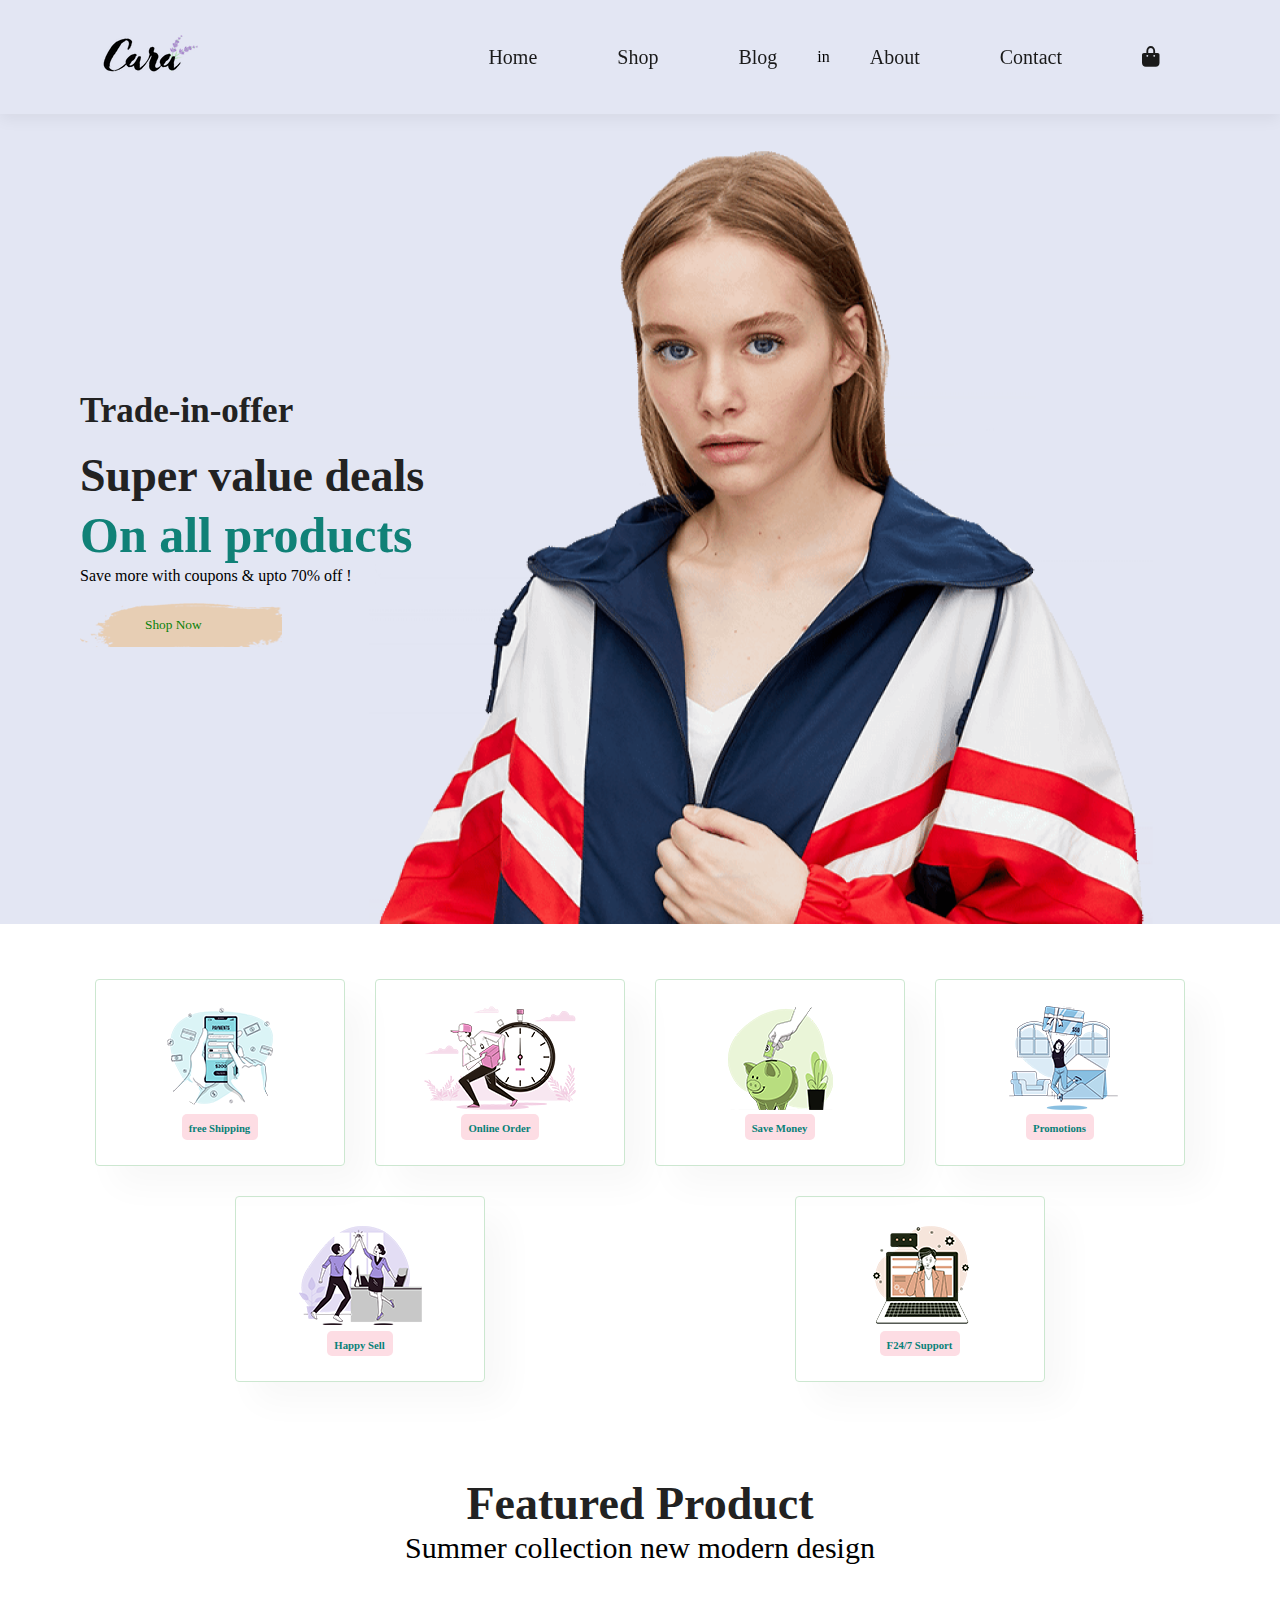
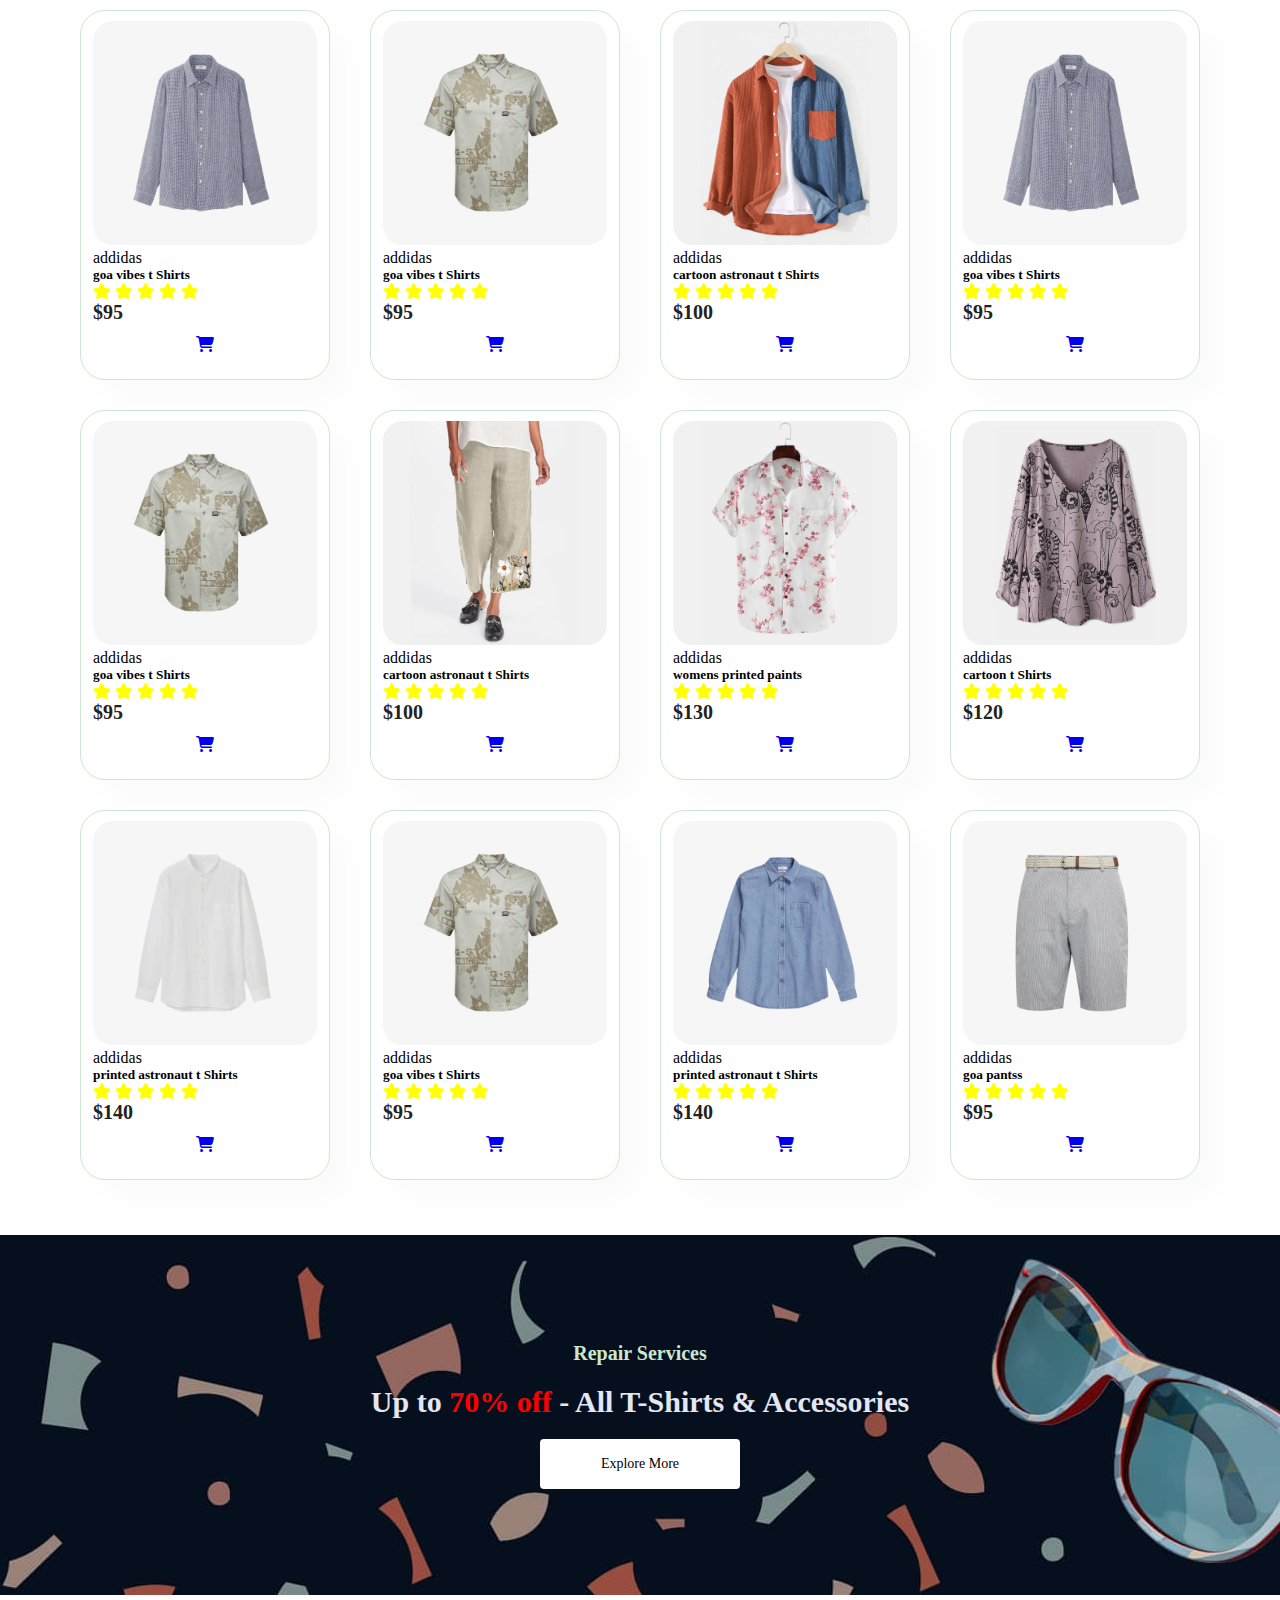
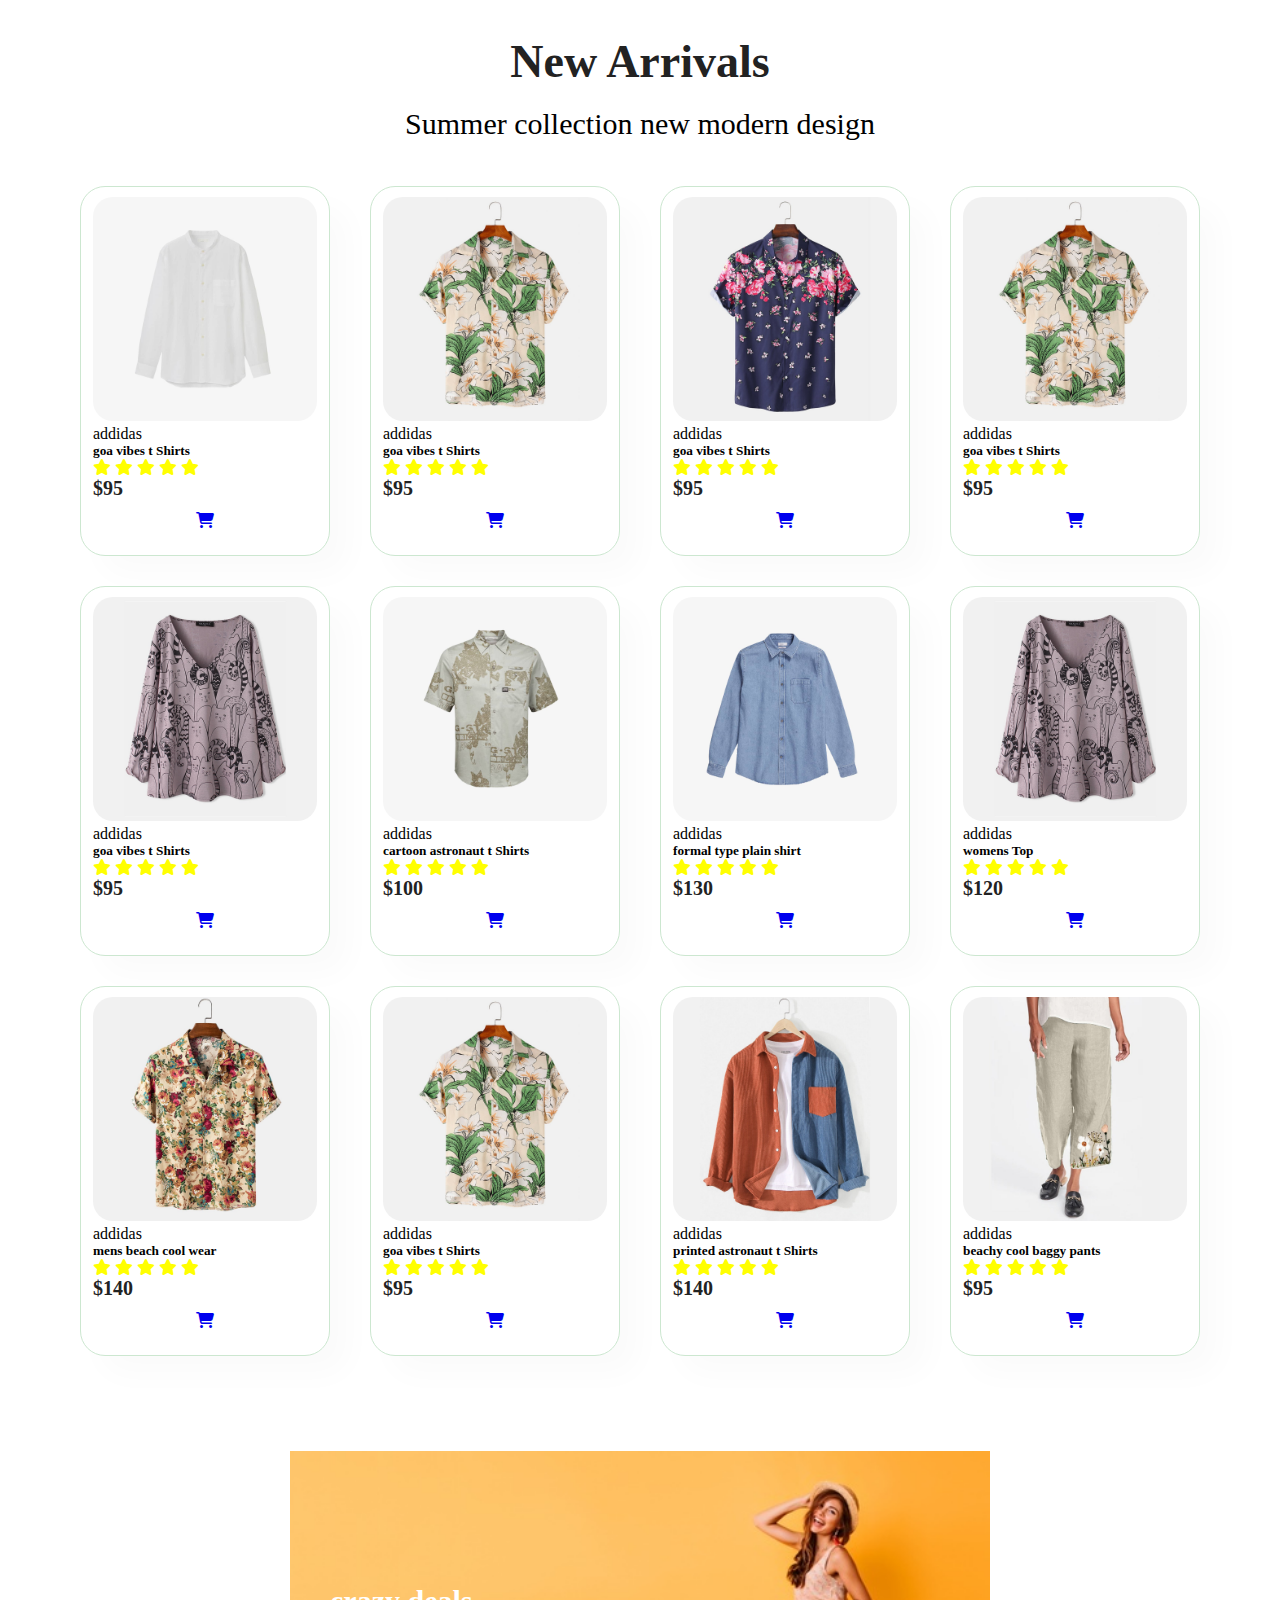
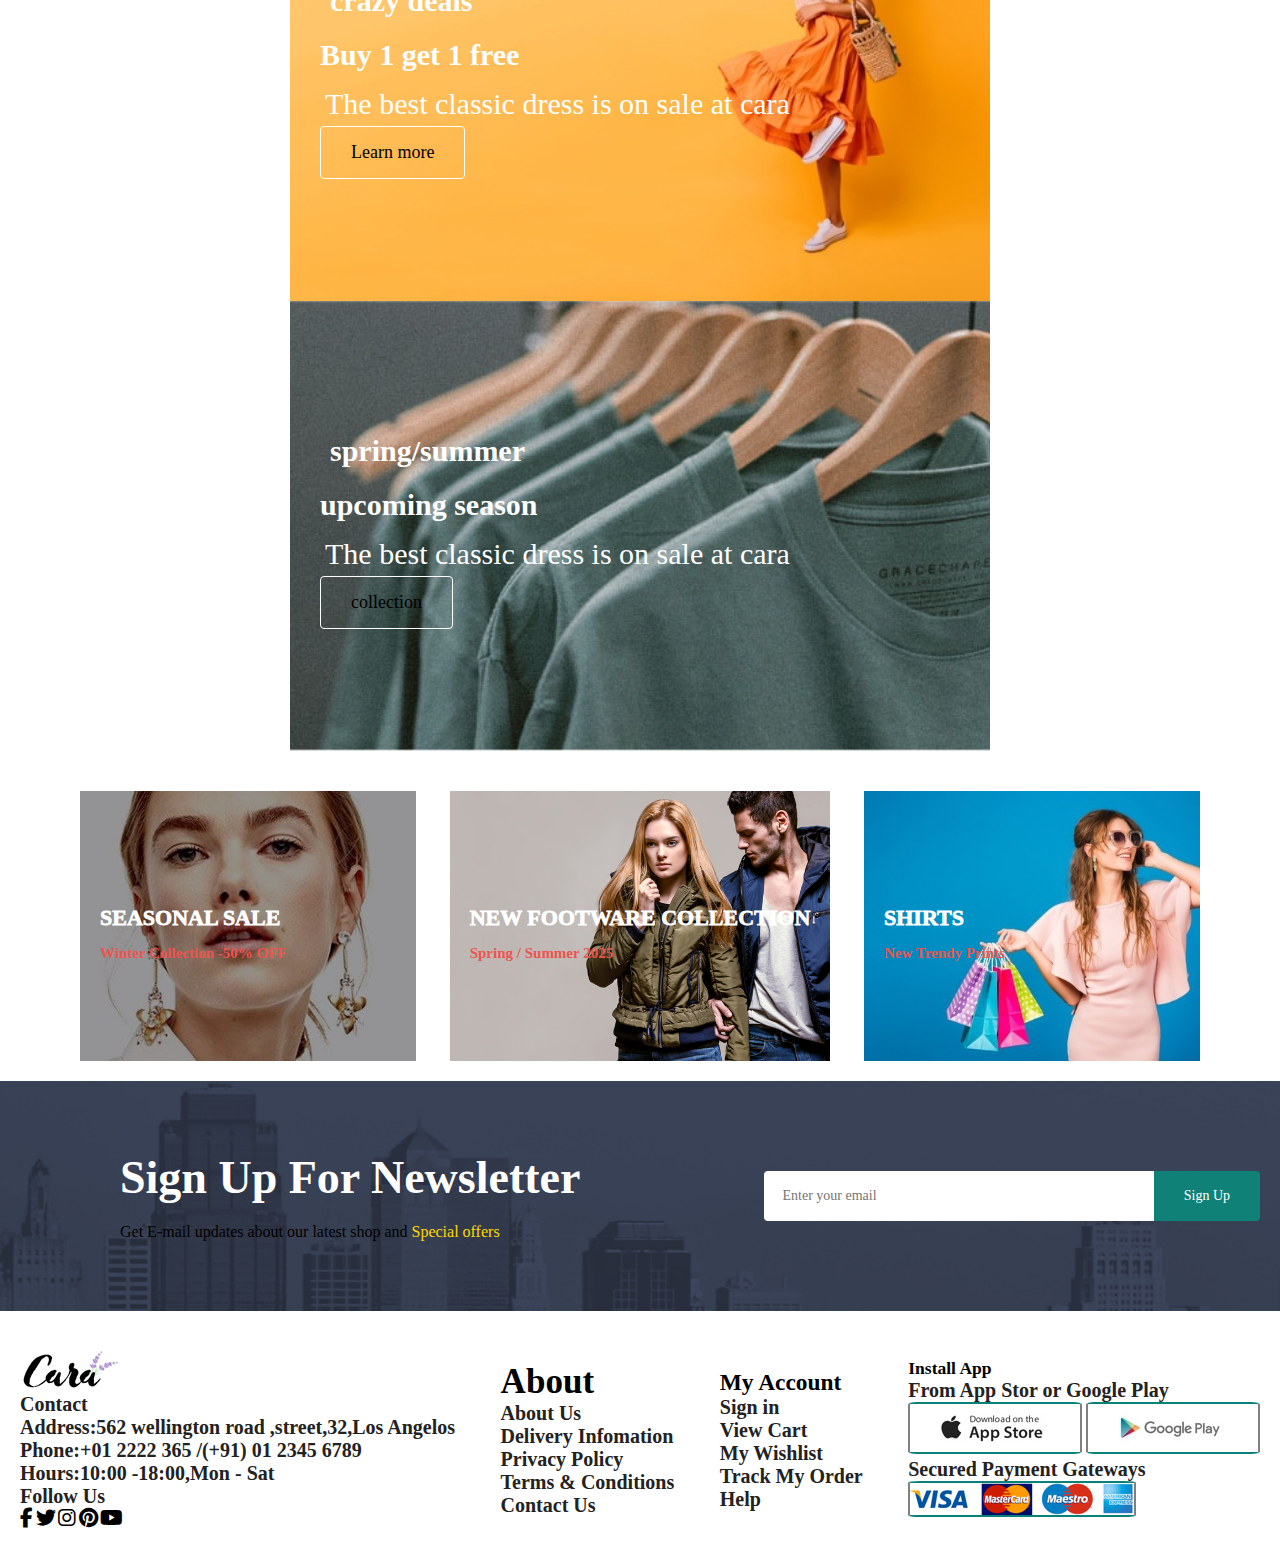
<file: e commerce website project/index.html>
<!DOCTYPE html>
<html lang="en">
<head>
    <meta charset="UTF-8">
    <meta name="viewport" content="width=device-width, initial-scale=1.0">
    <title>E-commerce website</title>
    <link rel="stylesheet" href="style.css">
    <link rel="stylesheet" href="https://cdnjs.cloudflare.com/ajax/libs/font-awesome/6.7.2/css/all.min.css" />
</head>
<body>

    <section id ="header">
        <a href="#"><img src="logo (1).png" class="logo"></a>
        <div>
           <ul id="navbar">
                <li><a class="active" href="Home.html">Home</a></li>
                <li><a href="Shop.html">Shop</a></li>
                <li><a href="Blog.html">Blog</a></li>
                in<li><a href="About.html">About</a></li>
                <li><a href="Contact.html">Contact</a></li>
                <li id="lg-bag"><a href="cart.html"><i class="fa-solid fa-bag-shopping"></i></a></li>
                <a href="#" id="close"><i class="fa-solid fa-xmark"></i></a>
            </ul>
        </div>
        <div class="mobile">
            
            <a href="cart.html"><i class="fa-solid fa-bag-shopping"></i></a>
            <i id="bar" class="fas fa-outdent"></i>
        </div>
    </section>

    <section id="hero">
        <h4>Trade-in-offer</h4>
        <br>
        <h2>Super value deals</h2>
        <h1>On all products</h1>
        <p>Save more with coupons & upto 70% off ! </p>
        <br>
        
        <button>Shop Now </button>
    </section>

    <section id="feature" class="section-p1">
        <div class="fe-box">
            <img src="features/f1.png" >
            <h6>free Shipping</h6>
        </div>
        <div class="fe-box">
            <img src="features/f2.png" >
            <h6>Online Order</h6>
        </div>
        <div class="fe-box">
            <img src="features/f3.png" >
            <h6>Save Money</h6>
        </div>
        <div class="fe-box">
            <img src="features/f4.png" >
            <h6>Promotions</h6>
        </div>
        <div class="fe-box">
            <img src="features/f5.png" >
            <h6>Happy Sell</h6>
        </div>
        <div class="fe-box">
            <img src="features/f6.png" >
            <h6>F24/7 Support</h6>
        </div>

    </section>

    <section id="product1" class="section-p1">
        <h2>Featured Product </h2>
        <p>Summer collection new modern design</p>
        <div class="procontainer">
            
            <div class="pro">
                <img src="product/n2.jpg" >               
                <div class="des">
                    <span>addidas</span>
                    <h5>goa vibes t Shirts</h5>
                    <div class="star">
                        <i class="fas fa-star"></i>
                        <i class="fas fa-star"></i>
                        <i class="fas fa-star"></i>
                        <i class="fas fa-star"></i>
                        <i class="fas fa-star"></i>
                    </div>
                    <h4>$95</h4>
                </div>
                <a href="#"><i class="fa-solid fa-cart-shopping cart"></i></a>
            </div>
            <div class="pro">
                <img src="product/n4.jpg" >               
                <div class="des">
                    <span>addidas</span>
                    <h5>goa vibes t Shirts</h5>
                    <div class="star">
                        <i class="fas fa-star"></i>
                        <i class="fas fa-star"></i>
                        <i class="fas fa-star"></i>
                        <i class="fas fa-star"></i>
                        <i class="fas fa-star"></i>
                    </div>
                    <h4>$95</h4>
                </div>
                <a href="#"><i class="fa-solid fa-cart-shopping cart"></i></a>
            </div>


            

            <div class="pro">
                <img src="product/f6.jpg" >             
                <div class="des">
                    <span>addidas</span>
                    <h5>cartoon astronaut t Shirts</h5>
                    <div class="star">
                        <i class="fas fa-star"></i>
                        <i class="fas fa-star"></i>
                        <i class="fas fa-star"></i>
                        <i class="fas fa-star"></i>
                        <i class="fas fa-star"></i>
                    </div>
                    <h4>$100</h4>
                </div>
                <a href="#"><i class="fa-solid fa-cart-shopping cart"></i></a>
            </div>
            <div class="pro">
                <img src="product/n2.jpg" >               
                <div class="des">
                    <span>addidas</span>
                    <h5>goa vibes t Shirts</h5>
                    <div class="star">
                        <i class="fas fa-star"></i>
                        <i class="fas fa-star"></i>
                        <i class="fas fa-star"></i>
                        <i class="fas fa-star"></i>
                        <i class="fas fa-star"></i>
                    </div>
                    <h4>$95</h4>
                </div>
                <a href="#"><i class="fa-solid fa-cart-shopping cart"></i></a>
            </div>
            <div class="pro">
                <img src="product/n4.jpg" >               
                <div class="des">
                    <span>addidas</span>
                    <h5>goa vibes t Shirts</h5>
                    <div class="star">
                        <i class="fas fa-star"></i>
                        <i class="fas fa-star"></i>
                        <i class="fas fa-star"></i>
                        <i class="fas fa-star"></i>
                        <i class="fas fa-star"></i>
                    </div>
                    <h4>$95</h4>
                </div>
                <a href="#"><i class="fa-solid fa-cart-shopping cart"></i></a>
            </div>

            <div class="pro">
                <img src="product/f7.jpg" >             
                <div class="des">
                    <span>addidas</span>
                    <h5>cartoon astronaut t Shirts</h5>
                    <div class="star">
                        <i class="fas fa-star"></i>
                        <i class="fas fa-star"></i>
                        <i class="fas fa-star"></i>
                        <i class="fas fa-star"></i>
                        <i class="fas fa-star"></i>
                    </div>
                    <h4>$100</h4>
                </div>
                <a href="#"><i class="fa-solid fa-cart-shopping cart"></i></a>
            </div>
            

              <div class="pro">
                <img src="product/f4.jpg" >               
                <div class="des">
                    <span>addidas</span>
                    <h5>womens printed paints </h5>
                    <div class="star">
                        <i class="fas fa-star"></i>
                        <i class="fas fa-star"></i>
                        <i class="fas fa-star"></i>
                        <i class="fas fa-star"></i>
                        <i class="fas fa-star"></i>
                    </div>
                    <h4>$130</h4>
                </div>
                <a href="#"><i class="fa-solid fa-cart-shopping cart"></i></a>
            </div>

            <div class="pro">
                <img src="product/f8.jpg" >               
                <div class="des">
                    <span>addidas</span>
                    <h5>cartoon  t Shirts</h5>
                    <div class="star">
                        <i class="fas fa-star"></i>
                        <i class="fas fa-star"></i>
                        <i class="fas fa-star"></i>
                        <i class="fas fa-star"></i>
                        <i class="fas fa-star"></i>
                    </div>
                    <h4>$120</h4>
                </div>
                <a href="#"><i class="fa-solid fa-cart-shopping cart"></i></a>
            </div>

            <div class="pro">
                <img src="product/n3.jpg" >               
                <div class="des">
                    <span>addidas</span>
                    <h5>printed astronaut t Shirts</h5>
                    <div class="star">
                        <i class="fas fa-star"></i>
                        <i class="fas fa-star"></i>
                        <i class="fas fa-star"></i>
                        <i class="fas fa-star"></i>
                        <i class="fas fa-star"></i>
                    </div>
                    <h4>$140</h4>
                </div>
                <a href="#"><i class="fa-solid fa-cart-shopping cart"></i></a>
            </div>
            <div class="pro">
                <img src="product/n4.jpg" >               
                <div class="des">
                    <span>addidas</span>
                    <h5>goa vibes t Shirts</h5>
                    <div class="star">
                        <i class="fas fa-star"></i>
                        <i class="fas fa-star"></i>
                        <i class="fas fa-star"></i>
                        <i class="fas fa-star"></i>
                        <i class="fas fa-star"></i>
                    </div>
                    <h4>$95</h4>
                </div>
                <a href="#"><i class="fa-solid fa-cart-shopping cart"></i></a>
            </div>

            <div class="pro">
                <img src="product/n5.jpg" >               
                <div class="des">
                    <span>addidas</span>
                    <h5>printed astronaut t Shirts</h5>
                    <div class="star">
                        <i class="fas fa-star"></i>
                        <i class="fas fa-star"></i>
                        <i class="fas fa-star"></i>
                        <i class="fas fa-star"></i>
                        <i class="fas fa-star"></i>
                    </div>
                    <h4>$140</h4>
                </div>
                <a href="#"><i class="fa-solid fa-cart-shopping cart"></i></a>
            </div>
            <div class="pro">
                <img src="product/n6.jpg" >               
                <div class="des">
                    <span>addidas</span>
                    <h5>goa pantss</h5>
                    <div class="star">
                        <i class="fas fa-star"></i>
                        <i class="fas fa-star"></i>
                        <i class="fas fa-star"></i>
                        <i class="fas fa-star"></i>
                        <i class="fas fa-star"></i>
                    </div>
                    <h4>$95</h4>
                </div>
                <a href="#"><i class="fa-solid fa-cart-shopping cart"></i></a>
            </div>
    
                
        </div>
   

    </section>

    <section id ="banner">
        <h4>Repair Services</h4>
        
        <h2>Up to <span>70% off</span> - All T-Shirts & Accessories</h2>
        
        <button class="normal">Explore More</button>
    </section>

    <section id="product1" class="section-p1">
        <h2>New Arrivals  </h2>
        <br>
        <p>Summer collection new modern design</p>
        <div class="procontainer">
            
            <div class="pro">
                <img src="product/n3.jpg" >               
                <div class="des">
                    <span>addidas</span>
                    <h5>goa vibes t Shirts</h5>
                    <div class="star">
                        <i class="fas fa-star"></i>
                        <i class="fas fa-star"></i>
                        <i class="fas fa-star"></i>
                        <i class="fas fa-star"></i>
                        <i class="fas fa-star"></i>
                    </div>
                    <h4>$95</h4>
                </div>
                <a href="#"><i class="fa-solid fa-cart-shopping cart"></i></a>
            </div>
            <div class="pro">
                <img src="product/f2.jpg" >               
                <div class="des">
                    <span>addidas</span>
                    <h5>goa vibes t Shirts</h5>
                    <div class="star">
                        <i class="fas fa-star"></i>
                        <i class="fas fa-star"></i>
                        <i class="fas fa-star"></i>
                        <i class="fas fa-star"></i>
                        <i class="fas fa-star"></i>
                    </div>
                    <h4>$95</h4>
                </div>
                <a href="#"><i class="fa-solid fa-cart-shopping cart"></i></a>
            </div>
            <div class="pro">
                <img src="product/f5.jpg" >               
                <div class="des">
                    <span>addidas</span>
                    <h5>goa vibes t Shirts</h5>
                    <div class="star">
                        <i class="fas fa-star"></i>
                        <i class="fas fa-star"></i>
                        <i class="fas fa-star"></i>
                        <i class="fas fa-star"></i>
                        <i class="fas fa-star"></i>
                    </div>
                    <h4>$95</h4>
                </div>
                <a href="#"><i class="fa-solid fa-cart-shopping cart"></i></a>
            </div>
            <div class="pro">
                <img src="product/f2.jpg" >               
                <div class="des">
                    <span>addidas</span>
                    <h5>goa vibes t Shirts</h5>
                    <div class="star">
                        <i class="fas fa-star"></i>
                        <i class="fas fa-star"></i>
                        <i class="fas fa-star"></i>
                        <i class="fas fa-star"></i>
                        <i class="fas fa-star"></i>
                    </div>
                    <h4>$95</h4>
                </div>
                <a href="#"><i class="fa-solid fa-cart-shopping cart"></i></a>
            </div>
            <div class="pro">
                <img src="product/f8.jpg" >               
                <div class="des">
                    <span>addidas</span>
                    <h5>goa vibes t Shirts</h5>
                    <div class="star">
                        <i class="fas fa-star"></i>
                        <i class="fas fa-star"></i>
                        <i class="fas fa-star"></i>
                        <i class="fas fa-star"></i>
                        <i class="fas fa-star"></i>
                    </div>
                    <h4>$95</h4>
                </div>
                <a href="#"><i class="fa-solid fa-cart-shopping cart"></i></a>
            </div>


            <!-- other line  -->

            <div class="pro">
                <img src="product/n4.jpg" >             
                <div class="des">
                    <span>addidas</span>
                    <h5>cartoon astronaut t Shirts</h5>
                    <div class="star">
                        <i class="fas fa-star"></i>
                        <i class="fas fa-star"></i>
                        <i class="fas fa-star"></i>
                        <i class="fas fa-star"></i>
                        <i class="fas fa-star"></i>
                    </div>
                    <h4>$100</h4>
                </div>
                <a href="#"><i class="fa-solid fa-cart-shopping cart"></i></a>
            </div>
            

              <div class="pro">
                <img src="product/n5.jpg" >               
                <div class="des">
                    <span>addidas</span>
                    <h5>formal type plain shirt </h5>
                    <div class="star">
                        <i class="fas fa-star"></i>
                        <i class="fas fa-star"></i>
                        <i class="fas fa-star"></i>
                        <i class="fas fa-star"></i>
                        <i class="fas fa-star"></i>
                    </div>
                    <h4>$130</h4>
                </div>
                <a href="#"><i class="fa-solid fa-cart-shopping cart"></i></a>
            </div>

            <div class="pro">
                <img src="product/f8.jpg" >               
                <div class="des">
                    <span>addidas</span>
                    <h5>womens Top</h5>
                    <div class="star">
                        <i class="fas fa-star"></i>
                        <i class="fas fa-star"></i>
                        <i class="fas fa-star"></i>
                        <i class="fas fa-star"></i>
                        <i class="fas fa-star"></i>
                    </div>
                    <h4>$120</h4>
                </div>
                <a href="#"><i class="fa-solid fa-cart-shopping cart"></i></a>
            </div>

            <div class="pro">
                <img src="product/f3.jpg" >               
                <div class="des">
                    <span>addidas</span>
                    <h5>mens beach cool wear </h5>
                    <div class="star">
                        <i class="fas fa-star"></i>
                        <i class="fas fa-star"></i>
                        <i class="fas fa-star"></i>
                        <i class="fas fa-star"></i>
                        <i class="fas fa-star"></i>
                    </div>
                    <h4>$140</h4>
                </div>
                <a href="#"><i class="fa-solid fa-cart-shopping cart"></i></a>
            </div>
            <div class="pro">
                <img src="product/f2.jpg" >               
                <div class="des">
                    <span>addidas</span>
                    <h5>goa vibes t Shirts</h5>
                    <div class="star">
                        <i class="fas fa-star"></i>
                        <i class="fas fa-star"></i>
                        <i class="fas fa-star"></i>
                        <i class="fas fa-star"></i>
                        <i class="fas fa-star"></i>
                    </div>
                    <h4>$95</h4>
                </div>
                <a href="#"><i class="fa-solid fa-cart-shopping cart"></i></a>
            </div>

            <div class="pro">
                <img src="product/f6.jpg" >               
                <div class="des">
                    <span>addidas</span>
                    <h5>printed astronaut t Shirts</h5>
                    <div class="star">
                        <i class="fas fa-star"></i>
                        <i class="fas fa-star"></i>
                        <i class="fas fa-star"></i>
                        <i class="fas fa-star"></i>
                        <i class="fas fa-star"></i>
                    </div>
                    <h4>$140</h4>
                </div>
                <a href="#"><i class="fa-solid fa-cart-shopping cart"></i></a>
            </div>
            <div class="pro">
                <img src="product/f7.jpg" >               
                <div class="des">
                    <span>addidas</span>
                    <h5>beachy cool baggy pants</h5>
                    <div class="star">
                        <i class="fas fa-star"></i>
                        <i class="fas fa-star"></i>
                        <i class="fas fa-star"></i>
                        <i class="fas fa-star"></i>
                        <i class="fas fa-star"></i>
                    </div>
                    <h4>$95</h4>
                </div>
                <a href="#"><i class="fa-solid fa-cart-shopping cart"></i></a>
            </div>
 
                
        </div>
   

    </section>

    <section id="sm-banner" class="section-p1">
        <div class="banner-box">
            <h3>crazy deals</h3>
            <h2>Buy 1 get 1 free </h2>
            <p>The best classic dress is on sale at cara</p>
            <button class="white">Learn more </button>
        </div>
        <div class="banner-box banner-box2">
            <h3>spring/summer </h3>
            <h2>upcoming season </h2>
            <p>The best classic dress is on sale at cara</p>
            <button class="white">collection </button>
        </div>
    </section>

    <section id="banner3">
        <div class="banner-box">
            <h2>SEASONAL SALE </h2>
            <h3>Winter Collection -50% OFF</h3>
        </div>
        <div class="banner-box banner-box2 ">
            <h2>NEW FOOTWARE COLLECTION </h2>
            <h3>Spring / Summer 2025<h3>
        </div>
        <div class="banner-box banner-box3 ">
            <h2>SHIRTS </h2>
            <h3>New Trendy Prints</h3>
        </div>
       
    </section>

    <section id="newsletter">
        <div class="data">
            <h2>Sign Up For Newsletter</h2><br>
            <p>Get E-mail updates about our latest shop and <span>Special offers</span></p>
        </div>
        <div class="searchbutton">
            <input type="text" placeholder="Enter your email"> <button class="normal">Sign Up</button>
        </div>
    </section>


    <footer class="section-p2">
        <div class="col1">
            <img src="logo (1).png">
            <h4>Contact</h4>
            <h4><span>Address</span>:562 wellington road ,street,32,Los Angelos</h4>
            <h4><span>Phone</span>:+01 2222 365 /(+91) 01 2345 6789</h4>
            <h4><span>Hours</span>:10:00 -18:00,Mon - Sat</h4>
            <h4>Follow Us </h4>
            <i class="fa-brands  fa-facebook-f"></i>
            <i class="fa-brands fa-twitter"></i>
            <i class="fa-brands fa-instagram"></i>
            <i class="fa-brands fa-pinterest"></i>
            <i class="fa-brands fa-youtube"></i>

        </div>
        <div class="col2">
            <h3>About</h3>
            <h4>About Us</h4>
            <h4>Delivery Infomation</h4>
            <h4>Privacy Policy</h4>
            <h4>Terms & Conditions</h4>
            <h4>Contact Us </h4>
        </div>

        <div class="col3">
            <h3>My Account</h3>
            <h4>Sign in </h4>
            <h4>View Cart</h4>
            <h4>My Wishlist</h4>
            <h4>Track My Order</h4>
            <h4>Help</h4>
        </div>
        <div class="col4">
            <h3>Install App</h3>
            <h4>From App Stor or Google Play</h4>
            <div class="download">
                <img src="pay/app.jpg" alt="">
                <img src="pay/play.jpg" alt="">
            </div>
            <h4>Secured Payment Gateways</h4>
            <img src="pay/pay.png" >
        </div>
    </footer>





    <script src="app.js"></script>
</body>
</html>
</file>
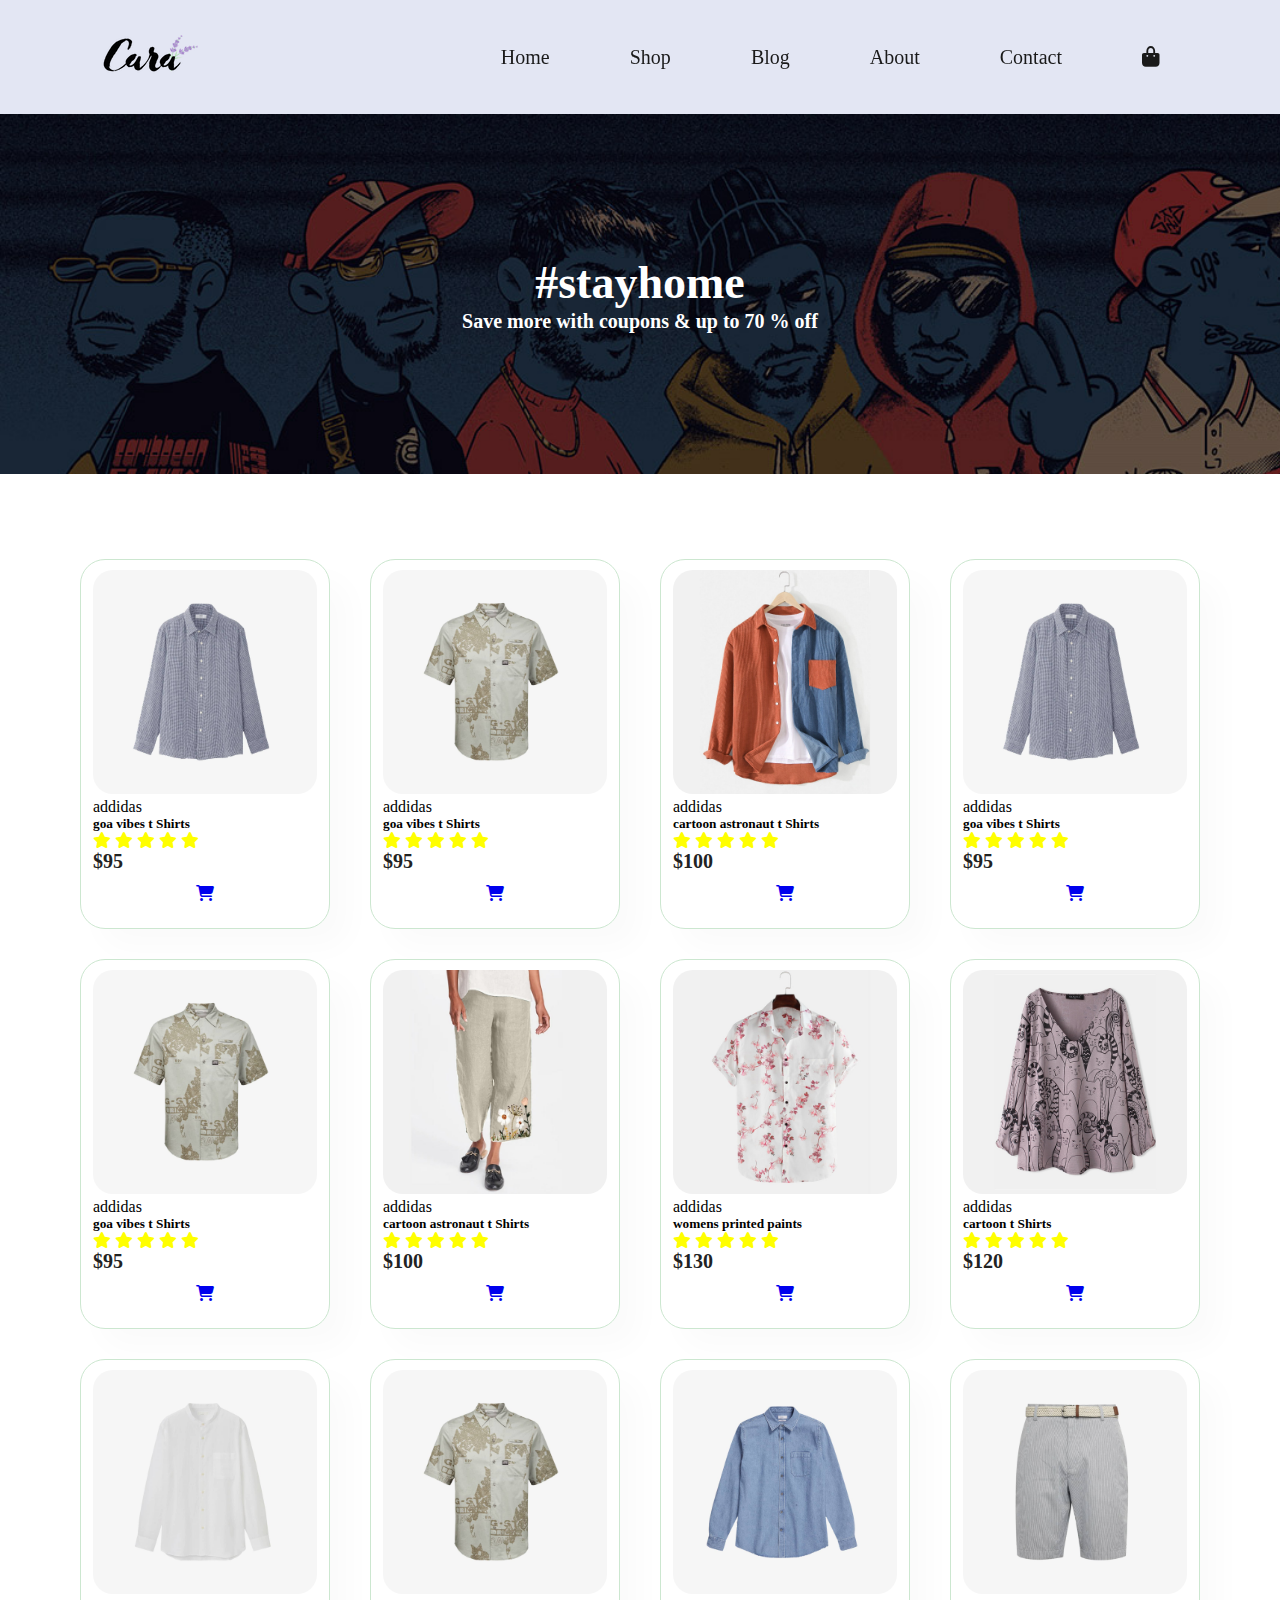
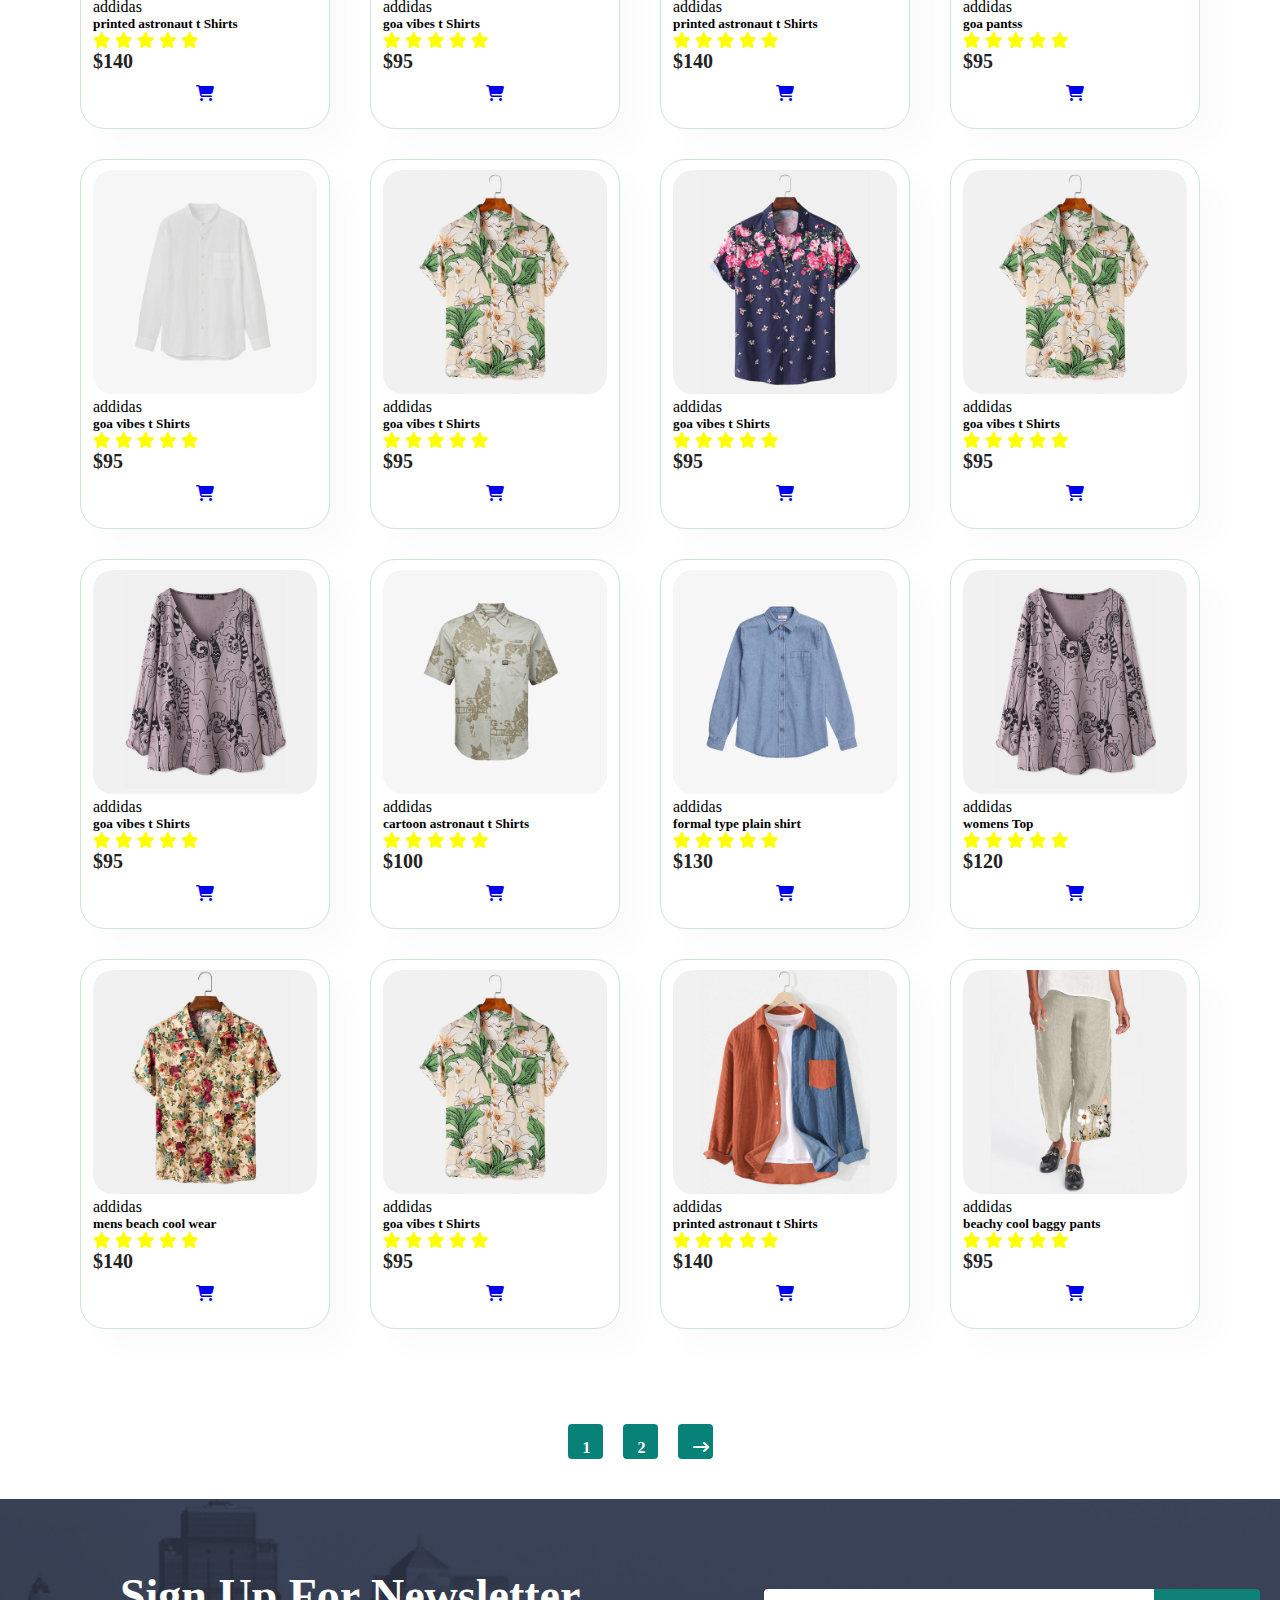
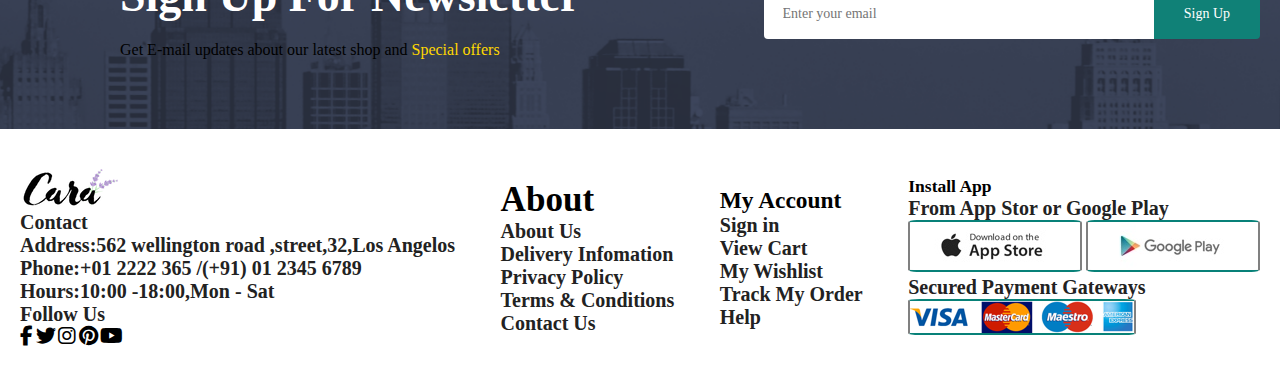
<file: e commerce website project/Shop.html>
<!DOCTYPE html>
<html lang="en">
<head>
    <meta charset="UTF-8">
    <meta name="viewport" content="width=device-width, initial-scale=1.0">
    <title>E-commerce website</title>
    <link rel="stylesheet" href="style.css">
    <link rel="stylesheet" href="https://cdnjs.cloudflare.com/ajax/libs/font-awesome/6.7.2/css/all.min.css" />
</head>
<body>

    <section id ="header">
        <a href="#"><img src="logo (1).png" class="logo"></a>
        <div>
           <ul id="navbar">
                <li><a href="Home.html">Home</a></li>
                <li><a class="active" href="Shop.html">Shop</a></li>
                <li><a href="Blog.html">Blog</a></li>
                <li><a href="About.html">About</a></li>
                <li><a href="Contact.html">Contact</a></li>
                <li id="lg-bag"><a href="cart.html"><i class="fa-solid fa-bag-shopping"></i></a></li>
                <a href="#" id="close"><i class="fa-solid fa-xmark"></i></a>
            </ul>
        </div>
        <div class="mobile">
            
            <a href="cart.html"><i class="fa-solid fa-bag-shopping"></i></a>
            <i id="bar" class="fas fa-outdent"></i>
        </div>
    </section>

    <section id="page-header">
        <h2>#stayhome</h2>
        <h4>Save more with coupons & up to 70 % off</h4>
    </section>

    
    <section id="product1" class="section-p1">
        <div class="procontainer">
            
            <div class="pro">
                <img src="product/n2.jpg" >               
                <div class="des">
                    <span>addidas</span>
                    <h5>goa vibes t Shirts</h5>
                    <div class="star">
                        <i class="fas fa-star"></i>
                        <i class="fas fa-star"></i>
                        <i class="fas fa-star"></i>
                        <i class="fas fa-star"></i>
                        <i class="fas fa-star"></i>
                    </div>
                    <h4>$95</h4>
                </div>
                <a href="#"><i class="fa-solid fa-cart-shopping cart"></i></a>
            </div>
            <div class="pro">
                <img src="product/n4.jpg" >               
                <div class="des">
                    <span>addidas</span>
                    <h5>goa vibes t Shirts</h5>
                    <div class="star">
                        <i class="fas fa-star"></i>
                        <i class="fas fa-star"></i>
                        <i class="fas fa-star"></i>
                        <i class="fas fa-star"></i>
                        <i class="fas fa-star"></i>
                    </div>
                    <h4>$95</h4>
                </div>
                <a href="#"><i class="fa-solid fa-cart-shopping cart"></i></a>
            </div>


            

            <div class="pro">
                <img src="product/f6.jpg" >             
                <div class="des">
                    <span>addidas</span>
                    <h5>cartoon astronaut t Shirts</h5>
                    <div class="star">
                        <i class="fas fa-star"></i>
                        <i class="fas fa-star"></i>
                        <i class="fas fa-star"></i>
                        <i class="fas fa-star"></i>
                        <i class="fas fa-star"></i>
                    </div>
                    <h4>$100</h4>
                </div>
                <a href="#"><i class="fa-solid fa-cart-shopping cart"></i></a>
            </div>
            <div class="pro">
                <img src="product/n2.jpg" >               
                <div class="des">
                    <span>addidas</span>
                    <h5>goa vibes t Shirts</h5>
                    <div class="star">
                        <i class="fas fa-star"></i>
                        <i class="fas fa-star"></i>
                        <i class="fas fa-star"></i>
                        <i class="fas fa-star"></i>
                        <i class="fas fa-star"></i>
                    </div>
                    <h4>$95</h4>
                </div>
                <a href="#"><i class="fa-solid fa-cart-shopping cart"></i></a>
            </div>
            <div class="pro">
                <img src="product/n4.jpg" >               
                <div class="des">
                    <span>addidas</span>
                    <h5>goa vibes t Shirts</h5>
                    <div class="star">
                        <i class="fas fa-star"></i>
                        <i class="fas fa-star"></i>
                        <i class="fas fa-star"></i>
                        <i class="fas fa-star"></i>
                        <i class="fas fa-star"></i>
                    </div>
                    <h4>$95</h4>
                </div>
                <a href="#"><i class="fa-solid fa-cart-shopping cart"></i></a>
            </div>

            <div class="pro">
                <img src="product/f7.jpg" >             
                <div class="des">
                    <span>addidas</span>
                    <h5>cartoon astronaut t Shirts</h5>
                    <div class="star">
                        <i class="fas fa-star"></i>
                        <i class="fas fa-star"></i>
                        <i class="fas fa-star"></i>
                        <i class="fas fa-star"></i>
                        <i class="fas fa-star"></i>
                    </div>
                    <h4>$100</h4>
                </div>
                <a href="#"><i class="fa-solid fa-cart-shopping cart"></i></a>
            </div>
            

              <div class="pro">
                <img src="product/f4.jpg" >               
                <div class="des">
                    <span>addidas</span>
                    <h5>womens printed paints </h5>
                    <div class="star">
                        <i class="fas fa-star"></i>
                        <i class="fas fa-star"></i>
                        <i class="fas fa-star"></i>
                        <i class="fas fa-star"></i>
                        <i class="fas fa-star"></i>
                    </div>
                    <h4>$130</h4>
                </div>
                <a href="#"><i class="fa-solid fa-cart-shopping cart"></i></a>
            </div>

            <div class="pro">
                <img src="product/f8.jpg" >               
                <div class="des">
                    <span>addidas</span>
                    <h5>cartoon  t Shirts</h5>
                    <div class="star">
                        <i class="fas fa-star"></i>
                        <i class="fas fa-star"></i>
                        <i class="fas fa-star"></i>
                        <i class="fas fa-star"></i>
                        <i class="fas fa-star"></i>
                    </div>
                    <h4>$120</h4>
                </div>
                <a href="#"><i class="fa-solid fa-cart-shopping cart"></i></a>
            </div>

            <div class="pro">
                <img src="product/n3.jpg" >               
                <div class="des">
                    <span>addidas</span>
                    <h5>printed astronaut t Shirts</h5>
                    <div class="star">
                        <i class="fas fa-star"></i>
                        <i class="fas fa-star"></i>
                        <i class="fas fa-star"></i>
                        <i class="fas fa-star"></i>
                        <i class="fas fa-star"></i>
                    </div>
                    <h4>$140</h4>
                </div>
                <a href="#"><i class="fa-solid fa-cart-shopping cart"></i></a>
            </div>
            <div class="pro">
                <img src="product/n4.jpg" >               
                <div class="des">
                    <span>addidas</span>
                    <h5>goa vibes t Shirts</h5>
                    <div class="star">
                        <i class="fas fa-star"></i>
                        <i class="fas fa-star"></i>
                        <i class="fas fa-star"></i>
                        <i class="fas fa-star"></i>
                        <i class="fas fa-star"></i>
                    </div>
                    <h4>$95</h4>
                </div>
                <a href="#"><i class="fa-solid fa-cart-shopping cart"></i></a>
            </div>

            <div class="pro">
                <img src="product/n5.jpg" >               
                <div class="des">
                    <span>addidas</span>
                    <h5>printed astronaut t Shirts</h5>
                    <div class="star">
                        <i class="fas fa-star"></i>
                        <i class="fas fa-star"></i>
                        <i class="fas fa-star"></i>
                        <i class="fas fa-star"></i>
                        <i class="fas fa-star"></i>
                    </div>
                    <h4>$140</h4>
                </div>
                <a href="#"><i class="fa-solid fa-cart-shopping cart"></i></a>
            </div>
            <div class="pro">
                <img src="product/n6.jpg" >               
                <div class="des">
                    <span>addidas</span>
                    <h5>goa pantss</h5>
                    <div class="star">
                        <i class="fas fa-star"></i>
                        <i class="fas fa-star"></i>
                        <i class="fas fa-star"></i>
                        <i class="fas fa-star"></i>
                        <i class="fas fa-star"></i>
                    </div>
                    <h4>$95</h4>
                </div>
                <a href="#"><i class="fa-solid fa-cart-shopping cart"></i></a>
            </div>

            
            <div class="pro">
                <img src="product/n3.jpg" >               
                <div class="des">
                    <span>addidas</span>
                    <h5>goa vibes t Shirts</h5>
                    <div class="star">
                        <i class="fas fa-star"></i>
                        <i class="fas fa-star"></i>
                        <i class="fas fa-star"></i>
                        <i class="fas fa-star"></i>
                        <i class="fas fa-star"></i>
                    </div>
                    <h4>$95</h4>
                </div>
                <a href="#"><i class="fa-solid fa-cart-shopping cart"></i></a>
            </div>
            <div class="pro">
                <img src="product/f2.jpg" >               
                <div class="des">
                    <span>addidas</span>
                    <h5>goa vibes t Shirts</h5>
                    <div class="star">
                        <i class="fas fa-star"></i>
                        <i class="fas fa-star"></i>
                        <i class="fas fa-star"></i>
                        <i class="fas fa-star"></i>
                        <i class="fas fa-star"></i>
                    </div>
                    <h4>$95</h4>
                </div>
                <a href="#"><i class="fa-solid fa-cart-shopping cart"></i></a>
            </div>
            <div class="pro">
                <img src="product/f5.jpg" >               
                <div class="des">
                    <span>addidas</span>
                    <h5>goa vibes t Shirts</h5>
                    <div class="star">
                        <i class="fas fa-star"></i>
                        <i class="fas fa-star"></i>
                        <i class="fas fa-star"></i>
                        <i class="fas fa-star"></i>
                        <i class="fas fa-star"></i>
                    </div>
                    <h4>$95</h4>
                </div>
                <a href="#"><i class="fa-solid fa-cart-shopping cart"></i></a>
            </div>
            <div class="pro">
                <img src="product/f2.jpg" >               
                <div class="des">
                    <span>addidas</span>
                    <h5>goa vibes t Shirts</h5>
                    <div class="star">
                        <i class="fas fa-star"></i>
                        <i class="fas fa-star"></i>
                        <i class="fas fa-star"></i>
                        <i class="fas fa-star"></i>
                        <i class="fas fa-star"></i>
                    </div>
                    <h4>$95</h4>
                </div>
                <a href="#"><i class="fa-solid fa-cart-shopping cart"></i></a>
            </div>
            <div class="pro">
                <img src="product/f8.jpg" >               
                <div class="des">
                    <span>addidas</span>
                    <h5>goa vibes t Shirts</h5>
                    <div class="star">
                        <i class="fas fa-star"></i>
                        <i class="fas fa-star"></i>
                        <i class="fas fa-star"></i>
                        <i class="fas fa-star"></i>
                        <i class="fas fa-star"></i>
                    </div>
                    <h4>$95</h4>
                </div>
                <a href="#"><i class="fa-solid fa-cart-shopping cart"></i></a>
            </div>


            <!-- other line  -->

            <div class="pro">
                <img src="product/n4.jpg" >             
                <div class="des">
                    <span>addidas</span>
                    <h5>cartoon astronaut t Shirts</h5>
                    <div class="star">
                        <i class="fas fa-star"></i>
                        <i class="fas fa-star"></i>
                        <i class="fas fa-star"></i>
                        <i class="fas fa-star"></i>
                        <i class="fas fa-star"></i>
                    </div>
                    <h4>$100</h4>
                </div>
                <a href="#"><i class="fa-solid fa-cart-shopping cart"></i></a>
            </div>
            

              <div class="pro">
                <img src="product/n5.jpg" >               
                <div class="des">
                    <span>addidas</span>
                    <h5>formal type plain shirt </h5>
                    <div class="star">
                        <i class="fas fa-star"></i>
                        <i class="fas fa-star"></i>
                        <i class="fas fa-star"></i>
                        <i class="fas fa-star"></i>
                        <i class="fas fa-star"></i>
                    </div>
                    <h4>$130</h4>
                </div>
                <a href="#"><i class="fa-solid fa-cart-shopping cart"></i></a>
            </div>

            <div class="pro">
                <img src="product/f8.jpg" >               
                <div class="des">
                    <span>addidas</span>
                    <h5>womens Top</h5>
                    <div class="star">
                        <i class="fas fa-star"></i>
                        <i class="fas fa-star"></i>
                        <i class="fas fa-star"></i>
                        <i class="fas fa-star"></i>
                        <i class="fas fa-star"></i>
                    </div>
                    <h4>$120</h4>
                </div>
                <a href="#"><i class="fa-solid fa-cart-shopping cart"></i></a>
            </div>

            <div class="pro">
                <img src="product/f3.jpg" >               
                <div class="des">
                    <span>addidas</span>
                    <h5>mens beach cool wear </h5>
                    <div class="star">
                        <i class="fas fa-star"></i>
                        <i class="fas fa-star"></i>
                        <i class="fas fa-star"></i>
                        <i class="fas fa-star"></i>
                        <i class="fas fa-star"></i>
                    </div>
                    <h4>$140</h4>
                </div>
                <a href="#"><i class="fa-solid fa-cart-shopping cart"></i></a>
            </div>
            <div class="pro">
                <img src="product/f2.jpg" >               
                <div class="des">
                    <span>addidas</span>
                    <h5>goa vibes t Shirts</h5>
                    <div class="star">
                        <i class="fas fa-star"></i>
                        <i class="fas fa-star"></i>
                        <i class="fas fa-star"></i>
                        <i class="fas fa-star"></i>
                        <i class="fas fa-star"></i>
                    </div>
                    <h4>$95</h4>
                </div>
                <a href="#"><i class="fa-solid fa-cart-shopping cart"></i></a>
            </div>

            <div class="pro">
                <img src="product/f6.jpg" >               
                <div class="des">
                    <span>addidas</span>
                    <h5>printed astronaut t Shirts</h5>
                    <div class="star">
                        <i class="fas fa-star"></i>
                        <i class="fas fa-star"></i>
                        <i class="fas fa-star"></i>
                        <i class="fas fa-star"></i>
                        <i class="fas fa-star"></i>
                    </div>
                    <h4>$140</h4>
                </div>
                <a href="#"><i class="fa-solid fa-cart-shopping cart"></i></a>
            </div>
            <div class="pro">
                <img src="product/f7.jpg" >               
                <div class="des">
                    <span>addidas</span>
                    <h5>beachy cool baggy pants</h5>
                    <div class="star">
                        <i class="fas fa-star"></i>
                        <i class="fas fa-star"></i>
                        <i class="fas fa-star"></i>
                        <i class="fas fa-star"></i>
                        <i class="fas fa-star"></i>
                    </div>
                    <h4>$95</h4>
                </div>
                <a href="#"><i class="fa-solid fa-cart-shopping cart"></i></a>
            </div>
 
                
        </div>
   

    </section>


    <section id="pagination" class="section-p1">
        <a href="#">1</a>
        <a href="#">2</a>
        <a href="#"><i class="fa-solid fa-arrow-right-long"></i></a>
    </section>

    

    <section id="newsletter">
        <div class="data">
            <h2>Sign Up For Newsletter</h2><br>
            <p>Get E-mail updates about our latest shop and <span>Special offers</span></p>
        </div>
        <div class="searchbutton">
            <input type="text" placeholder="Enter your email"> <button class="normal">Sign Up</button>
        </div>
    </section>


    <footer class="section-p2">
        <div class="col1">
            <img src="logo (1).png">
            <h4>Contact</h4>
            <h4><span>Address</span>:562 wellington road ,street,32,Los Angelos</h4>
            <h4><span>Phone</span>:+01 2222 365 /(+91) 01 2345 6789</h4>
            <h4><span>Hours</span>:10:00 -18:00,Mon - Sat</h4>
            <h4>Follow Us </h4>
            <i class="fa-brands  fa-facebook-f"></i>
            <i class="fa-brands fa-twitter"></i>
            <i class="fa-brands fa-instagram"></i>
            <i class="fa-brands fa-pinterest"></i>
            <i class="fa-brands fa-youtube"></i>

        </div>
        <div class="col2">
            <h3>About</h3>
            <h4>About Us</h4>
            <h4>Delivery Infomation</h4>
            <h4>Privacy Policy</h4>
            <h4>Terms & Conditions</h4>
            <h4>Contact Us </h4>
        </div>

        <div class="col3">
            <h3>My Account</h3>
            <h4>Sign in </h4>
            <h4>View Cart</h4>
            <h4>My Wishlist</h4>
            <h4>Track My Order</h4>
            <h4>Help</h4>
        </div>
        <div class="col4">
            <h3>Install App</h3>
            <h4>From App Stor or Google Play</h4>
            <div class="download">
                <img src="pay/app.jpg" alt="">
                <img src="pay/play.jpg" alt="">
            </div>
            <h4>Secured Payment Gateways</h4>
            <img src="pay/pay.png" >
        </div>
    </footer>





    <script src="app.js"></script>
</body>
</html>
</file>
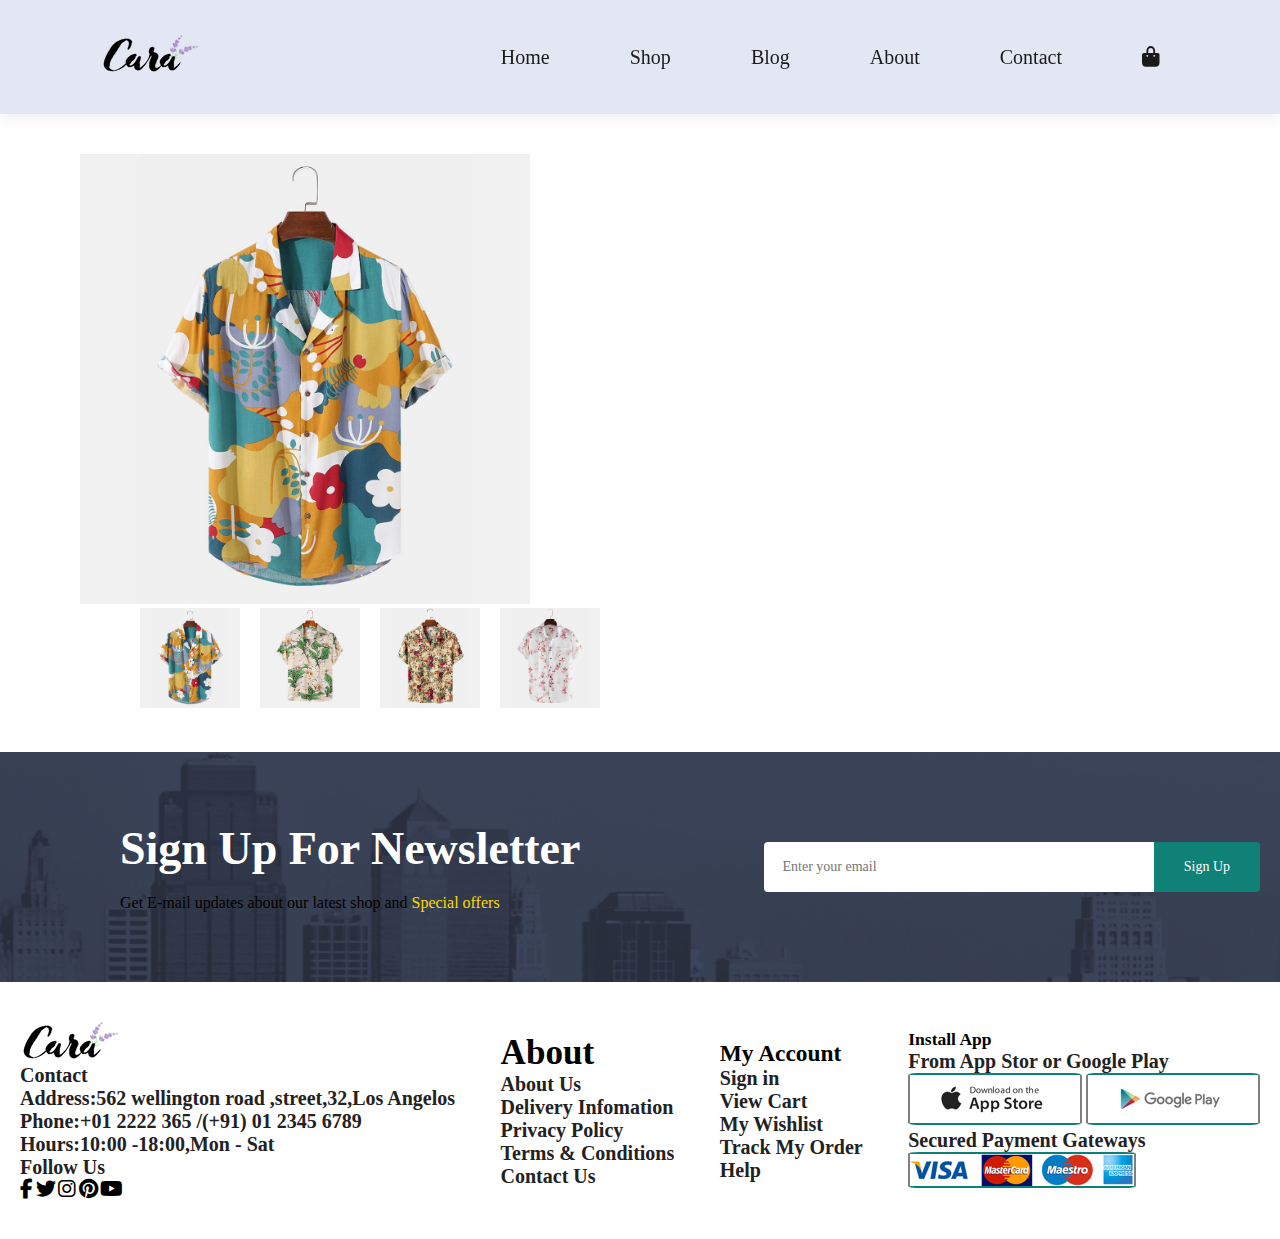
<file: e commerce website project/sproduct.html>
<!DOCTYPE html>
<html lang="en">
<head>
    <meta charset="UTF-8">
    <meta name="viewport" content="width=device-width, initial-scale=1.0">
    <title>E-commerce website</title>
    <link rel="stylesheet" href="style.css">
    <link rel="stylesheet" href="https://cdnjs.cloudflare.com/ajax/libs/font-awesome/6.7.2/css/all.min.css" />
</head>
<body>

    <section id ="header">
        <a href="#"><img src="logo (1).png" class="logo"></a>
        <div>
           <ul id="navbar">
                <li><a href="Home.html">Home</a></li>
                <li><a class="active" href="Shop.html">Shop</a></li>
                <li><a href="Blog.html">Blog</a></li>
                <li><a href="About.html">About</a></li>
                <li><a href="Contact.html">Contact</a></li>
                <li id="lg-bag"><a href="cart.html"><i class="fa-solid fa-bag-shopping"></i></a></li>
                <a href="#" id="close"><i class="fa-solid fa-xmark"></i></a>
            </ul>
        </div>
        <div class="mobile">
            
            <a href="cart.html"><i class="fa-solid fa-bag-shopping"></i></a>
            <i id="bar" class="fas fa-outdent"></i>
        </div>
    </section>

    <section id="prodetails" class="section-p1">

        <div class="single-pro-image">
            <img src="product/f1.jpg" id="Mainimg" width="450px" height="450px" alt="">

            
            <div class="small-img-group" class="section-p1">
                <div class="small-img-col">
                    <img src="product/f1.jpg" width="100" class="small-img" alt="">
                </div>
                <div class="small-img-col">
                    <img src="product/f2.jpg" width="100" class="small-img" alt="">
                </div>
                <div class="small-img-col">
                    <img src="product/f3.jpg" width="100" class="small-img" alt="">
                </div>
                <div class="small-img-col">
                    <img src="product/f4.jpg" width="100" class="small-img" alt="">
                </div>
            </div>
        </div>
        <div></div>

    </section> 

    

    
    


    

    

    <section id="newsletter" class="section-p1">
        <div class="data">
            <h2>Sign Up For Newsletter</h2><br>
            <p>Get E-mail updates about our latest shop and <span>Special offers</span></p>
        </div>
        <div class="searchbutton">
            <input type="text" placeholder="Enter your email"> <button class="normal">Sign Up</button>
        </div>
    </section>


    <footer class="section-p2">
        <div class="col1">
            <img src="logo (1).png">
            <h4>Contact</h4>
            <h4><span>Address</span>:562 wellington road ,street,32,Los Angelos</h4>
            <h4><span>Phone</span>:+01 2222 365 /(+91) 01 2345 6789</h4>
            <h4><span>Hours</span>:10:00 -18:00,Mon - Sat</h4>
            <h4>Follow Us </h4>
            <i class="fa-brands  fa-facebook-f"></i>
            <i class="fa-brands fa-twitter"></i>
            <i class="fa-brands fa-instagram"></i>
            <i class="fa-brands fa-pinterest"></i>
            <i class="fa-brands fa-youtube"></i>

        </div>
        <div class="col2">
            <h3>About</h3>
            <h4>About Us</h4>
            <h4>Delivery Infomation</h4>
            <h4>Privacy Policy</h4>
            <h4>Terms & Conditions</h4>
            <h4>Contact Us </h4>
        </div>

        <div class="col3">
            <h3>My Account</h3>
            <h4>Sign in </h4>
            <h4>View Cart</h4>
            <h4>My Wishlist</h4>
            <h4>Track My Order</h4>
            <h4>Help</h4>
        </div>
        <div class="col4">
            <h3>Install App</h3>
            <h4>From App Stor or Google Play</h4>
            <div class="download">
                <img src="pay/app.jpg" alt="">
                <img src="pay/play.jpg" alt="">
            </div>
            <h4>Secured Payment Gateways</h4>
            <img src="pay/pay.png" >
        </div>
    </footer>





    <script src="app.js"></script>
</body>
</html>
</file>
<file: e commerce website project/style.css>
@import url('https://fonts.googleapis.com/css2?family=League+Spartan:wght@100..900&family=Ubuntu:ital,wght@0,300;0,400;0,500;0,700;1,300;1,400;1,500;1,700&family=Varela+Round&display=swap');

*{
    margin: 0;
    padding: 0;
    box-sizing: border-box;
    font-family:'Times New Roman', Times, serif
}
button.normal{
    font-size: 14px;
    font-weight: 600px;
    padding: 15px 30px;
    color: #000;
    background-color: #fff;
    border-radius: 4px;
    cursor: pointer;
    border: none;
    outline: none;
    transition: 0.2s;

}
button.white{
    font-size: 14px;
    font-weight: 600px;
    padding: 15px 30px;
    color: #000;
    background-color:transparent;
    border-radius: 4px;
    cursor: pointer;
    border: 1px solid #fff;
    outline: none;
    transition: 0.2s;

}
.section-p1{
    padding: 40px 80px;
}
.section-m1{
    margin: 40px 80px;
}
body{
    width: 100%;

}
h1{
    font-size: 50px;
    line-height: 64px;
    color: #222;

}

h2{
    font-size: 46px;
    line-height: 54px;
    color: #222;

}
h4{
    font-size: 20px;
    color: #222;
}

#header{
    display: flex;
    align-items: center;
    justify-content: space-between;
    background-color: #E3E6F3;
    padding: 20px 80px;
    box-shadow: 0 5px 15px rgba(0,0,0,0.06);
    position: sticky;
    top: 0;
    left: 0;
    z-index: 1;


}

#header .logo{
    padding: 15px 20px;
}

#header #navbar{
    display: flex;
    align-items: center;
    justify-content: center;
}
#header #navbar #close{
    display: none;

 }
 

#navbar li{
    list-style: none;
    padding: 0 20px;
    margin: 20px 20px ;
    color: black;
}
#navbar li a{
    text-decoration: none;
    font-size: 20px;
    font-weight: 450;
    color: #1a1a1a;
}
#navbar li a:hover,
#navbar li a:active{
    color: #088178;
    
}
.mobile{
    display: flex;
    align-items: center;
    display: none;

}
#hero h4{
    font-size: 35px;
}


#hero{
    padding: 0 80px;
    /* margin: 100px 100px; */
    background-image: url(hero4.png);
    height: 90vh;
    width: 100%;
    background-position: top 25% right 0;
    display: flex;
    align-items: flex-start;
    justify-content: center;
    flex-direction: column;
}

#hero h1{
    color: #108177;
}
#hero button{
    color: #108177;
    background-image: url(button.png);
    background-color: transparent;
    color: #088108;
    border: 0;
    padding: 14px 80px 14px 65px;
    background-repeat: no-repeat;
    cursor: pointer;
    font-weight: 700px;


}



#feature{
    display: flex;
    align-items: center;
    justify-content: space-around;
    flex-wrap: wrap;
    
    
}
#feature .fe-box{
   width: 250px;
   text-align: center;
   padding: 25px 15px;
   box-shadow: 20px 20px 35px rgba(0,0,0,0.03);
   border: 1px solid #cce7d0;
   border-radius: 4px;
   margin: 15px 0;

}

#feature .fe-box:hover {
    box-shadow: 20px 20px 35px rgba(70,100,20,0.01);
}

#feature .fe-box h6{
    padding: 9px 8px 6px 7px;
    line-height: 1;
    display: inline-block;
    border-radius: 5px;
    background-color: #fddde4;
    color: #088178;


}



#product1{
  
   display: flex;
   flex-direction: column;
   text-align: center;
   flex-wrap: wrap;
    
    
}
#product1 .procontainer{
    display: flex;
    align-items: center;
    justify-content:space-between ;
    padding-top: 30px;
    flex-wrap: wrap;
    


}
#product1  .pro{
    width: 40px;
    min-width: 250px;
    padding: 10px 12px ;
    height: 370px;
    border: 1px solid #cce7d0;
    border-radius: 25px;
    cursor: pointer;
    box-shadow: 20px 20px 30px rgba(0,0,0,0.02);
    margin: 15px 0;
    transition: 0.2s ease;
    position: relative;
    


    
}
#product1 p{
    font-size: 30px;
}
#product1 .pro img{
    width: 100%;
    border-radius: 20px;
}
#product1 .pro .des{
    text-align: start;

}
#product1 .pro .des .star
{
    color: yellow;
}
#product1 .pro .cart{
    width: 40px;
    height: 40px;
    line-height: 40px;
    border-radius: 50px;
    /* background-color: #e8f6ea;
    font-weight: 500;
    color: #088178;
    /* border: 1px solid #cce7d0; */
    /* position: absolute; */
    bottom: 20px;
    top: 10px; 
}


/* banner section */

#banner{
    text-align: center;
    background-image:url(img/banner/b2.jpg);
    color: #cce7d0;
    padding: 20px 20px;
    display: flex;
    flex-direction: column;
    align-items: center;
    justify-content: center;
    /* margin: 20px 20px; */
    background-position: center;
    background-size: cover;
    height: 40vh;
    width: 100%;

}
#banner h4{
    color: #cce7d0;
}
#banner h2{
    color: #E3E6F3;
    font-size: 30px;
    padding: 10px 0;
}
#banner span{
    color: red;
}

#banner button{
    height: 50px;
    width: 200px;

}

#banner button:hover{
    color:white;
    background-color:#108177 ;
    transition: 0.3s ease;
    border-radius: 3px;
   box-shadow:cyan ;
    
}
#sm-banner{
    display: flex;
    justify-content: space-evenly;
    flex-wrap: wrap;
}

#sm-banner .banner-box{
    display: flex;
    flex-direction: column;
    justify-content: center;
    align-items: flex-start;
    background-image: url(img/banner/b17.jpg);
    min-width: 700px;
    height: 50vh;
    background-size: cover;
    background-position: center;
    padding: 30px;
}
#sm-banner .banner-box2{
    background-image: url(img/banner/b10.jpg);
}

#sm-banner h3{
    color: #fff;
    font-size: 30px;
    padding: 10px;
    font-weight: 500px;

}

#sm-banner h2{
    color: #fff;
    font-size: 30px;
    /* padding: 5px; */
    
}
#sm-banner p{
    color: #fff;
    font-size: 30px;
    padding: 5px;
    
}
#sm-banner button{
    align-items: center;
    font-size: large;

}
#sm-banner .banner-box:hover button{
    background-color: #108177;
    font-weight: 500px;
    font-family: 'Times New Roman', Times, serif;
    
}

#banner3{
    display: flex;
    justify-content: space-between;
    flex-wrap: wrap;
    padding: 0 80px ;
    


}
#banner3 .banner-box{
    background-image: url(img/banner/b25.jpg);
   display: flex;
   flex-direction: column;
   justify-content: center;
   align-items: flex-start;
   min-width: 30%;
   height: 30vh;
   background-size: cover;
   background-position: center;
   padding: 20px;
   margin-bottom: 20px;
}
#banner3 h2{
    color: #fff;
    font-weight: 1000;
    font-size: 22px;
}

#banner3 h3{
    color: #ec544e;
    font-size: 15px;
    font-weight: 900;
}
#banner3 .banner-box2{
    background-image: url(img/banner/b4.jpg);
}
#banner3 .banner-box3{
    background-image: url(img/banner/b18.jpg);
}


/* newsletter */
#newsletter{
    display:flex;
    align-items: center;
    justify-content: space-between;
    background-image: url(img/banner/banner.png);
    padding: 20px 20px;
    flex-wrap: wrap;
    background-position: 20% 30%;

}
#newsletter .data{
    padding: 50px 100px;
    
    /* color: #fff; */
}

#newsletter h2{
    color: #fff;
}
#newsletter span{
    color: gold;
}

#newsletter input{
    height: 3.125rem;
    padding: 0 1.25em;
    font-size: 14px;
    width: 100%;
    border-radius: 4px;
    border: 1px solid transparent;
    outline: none;
    border-top-right-radius: 0;
    border-bottom-right-radius: 0;

   

}
#newsletter button{
    background-color: #108177;
    color: #fff;
    white-space: nowrap;
    border-top-left-radius: 0;
    border-bottom-left-radius: 0;

}
#newsletter .searchbutton{
    display: flex;
    width: 40%;
}

/* footer section */

.section-p2{
    display: flex;
    align-items: center;
    justify-content: space-between;
    padding: 40px 20px;
    
}

.col4 img{
    border: 2px solid black;
    border-radius: 5%;
    border-top-color: #088178;
    border-bottom-color: #088178;
    border-left-color:grey;
    border-right-color: grey;

}
.col4 .visa{
    border: none;

}

.section-p2 .col1{
    /* padding: 20px; */
    font-size: 10px;
}
.section-p2 .col1 i{
    
    font-size: 20px;
}


.section-p2 .col2{
    /* padding: 20px; */
    font-size: 30px;
}
.section-p2 .col3{
    /* padding: 15px; */
    font-size: 20px;
}
.section-p2 .col4{
    /* padding: 20px; */
    font-size: 15px;
}



/* shop page css starts from here  */

#page-header{
   background-image: url(img/banner/b1.jpg);
    text-align: center;
    height: 40vh;
    width: 100%;
    display: flex;
    justify-content: center;
    flex-direction: column;
    background-size: cover;
    padding: 14px;
    

}
#page-header h2{
    color: #fff;


}
#page-header h4{
    color: #fff;

}

#pagination{
    display: flex;
    justify-content: center;
    /* margin: 10px 0px; */
}

#pagination  a i{
    color: #fff;
    cursor: pointer;
    font-weight: 600;

}


#pagination a{
    margin: 0 10px;
    background-color: #088178;
    color: white;
    padding: 15px 15px;
    height: 35px;
    width: 35px;
    border-radius: 4px;
    font-weight: 600;
    text-align: center;
    text-decoration: none;
}

/* single product */
#mainimg img{
    height: 300px;
}
#prodetails .single-pro-image{
    width: 40%;
    margin-right: 50px;
}
#prodetails{
    width: 50vw;

}

.small-img-group{
    display: flex;
    justify-content: space-evenly;
    padding-left: 50px;


}
.small-img-col{
    flex-basis: 24%;
    cursor: pointer;
    margin: 0 10px;

}





























































































































































@media (max-width:799px) {

    .section-p1{
        padding: 40px 40px;
    }
    #header #navbar
    {
        display: flex;
        flex-direction: column;
        align-items: flex-start;
        justify-content: flex-start;
        position: fixed;
        top: 0;
        right: -300px;
        height: 100vh;
        width: 300px;
        background-color: #E3E6F3;
        box-shadow: 0 40px 60px rgba(0,0,0,0.1);
        padding: 80px 0 0 10px;
        transition: 0.3s;

    }
    .mobile{
        display: flex;
        align-items: center;
        /* display: none; */
    
    }
    .mobile i{
        color: #1a1a1a;
        font-size: 24px;
        padding-left: 20px;
    }
    #header #navbar.active{
        right: 0px;
     }
    #header #navbar #close{
        position: absolute;
        top: 30px;
        left: 30px;
        color: #222;
        font-size: 24px;
        display: initial;


     }
     #header #navbar #lg-bag{
        display: none;
     }

     #hero{
        padding: 0 80px;
        height: 90vh;
        background-position: top 30% right 30%;
     }

     #feature{
        justify-content:center;
    }
    #feature .fe-box
    {
        margin: 15px 15px;
        width: 190px;
    }
    #product1 .procontainer {
        display: flex;
        align-items: center;
        justify-content:space-evenly;
        padding-top: 30px;
      
        flex-wrap: wrap;
    }
    #product1  .pro {
       margin: 15px ;
    }
    #banner {
        height: 20vh;
        
    }

    #sm-banner .banner-box {
       min-width: 100%;
       height: 30vh;
    }
    #banner3 {
       
        padding: 0 40px;
        
    }

    #banner3 .banner-box
    {
        width: 28%;


    }

    #newsletter input {
       width: 70%;

    }


  
 
 
    

    
}

@media (max-width:477px) 
{
    .section-p1{
        padding: 20px;
    }


    #header{
        padding: 10px 30px;


    }
    #hero {
      background-position: 55%;
      padding: 0 20px;

    }
    h2{
        font-size: 32px;
    }
    h1{
        font-size: 38px;

    }
    #feature .fe-box
    {
        margin: 0 0 15px 0;
        width: 155px;
    }
    #feature{
        justify-content: space-between;
    }
    #product1  .pro {
        width: 100%;

     }

     #banner{
        height:40vh;

     }
     #sm-banner .banner-box{
     /* min-width: 100%; */
     height: 40vh;
        }

    #sm-banner .banner-box2{
        /* min-width: 100%; */
        /* height: 40vh; */
        margin-top: 20px;

    }

    #banner3{
        padding: 0 20px;

    }
    #banner3 .banner-box{
        width: 100%;


    }
    #searchbutton{
        width: 100%;
    }
    #newsletter .searchbutton{
        width: 100%;
    }
    .section-p2{
        font-size: medium;
        /* margin-right: 30px; */
        /* padding: 30px 15px; */
        flex-direction: column;
        text-align: start;
        /* margin-bottom: 20px;
        padding-bottom: 20px; */
        
    }

    /* .section-p2 .col1{
        font-size: medium;
        margin-right: 10px;
        padding: 30px 15px;
        

    }
    .section-p2 .col2{
        font-size: medium;
        margin-right: 10px;
        padding: 30px 15px;
        

    }
    .section-p2 .col3{
        font-size: medium;
        margin-right: 10px;
        padding: 30px 15px;
        

    }
    .section-p2 .col4{
        font-size: medium;
        margin-right: 10px;
        padding: 30px 15px;
        

    }
    .section-p2 .col4 img{
      
        font-size: 15px;

    }
    .section-p2  h4{
        font-size: 15px; */

    







    
}
</file>
